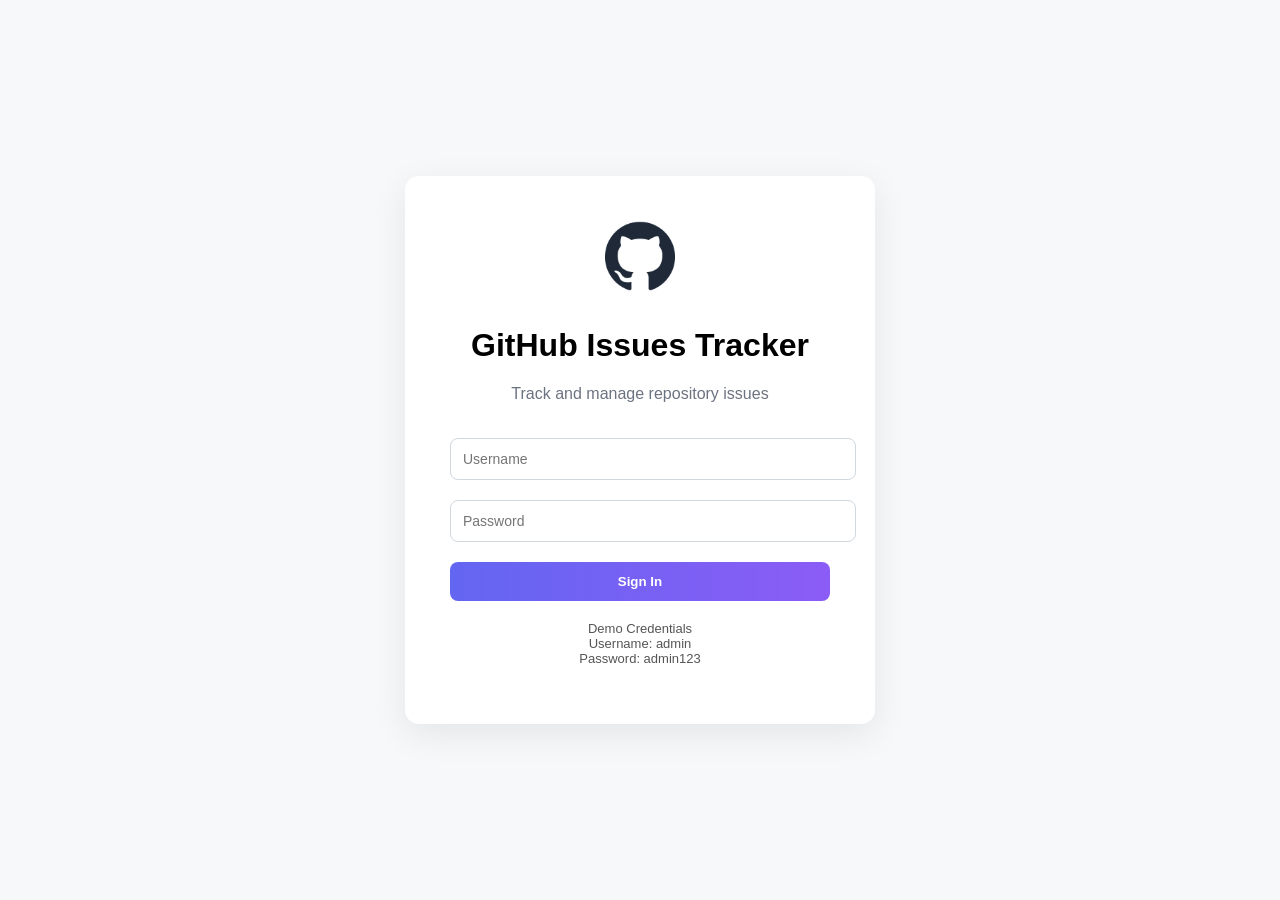
<file: index.html>
<!DOCTYPE html>
<html>
<head>
<meta charset="UTF-8">
<title>GitHub Issues Tracker</title>
<link rel="stylesheet" href="style.css">
</head>

<body class="login-body">

<div class="login-container">

<img src="assets/github-logo.png" class="logo">

<h1>GitHub Issues Tracker</h1>

<p class="subtitle">Track and manage repository issues</p>

<input id="username" type="text" placeholder="Username">
<input id="password" type="password" placeholder="Password">

<button onclick="login()">Sign In</button>

<p class="demo">
Demo Credentials<br>
Username: admin<br>
Password: admin123
</p>

</div>

<script src="login.js"></script>

</body>
</html>
</file>
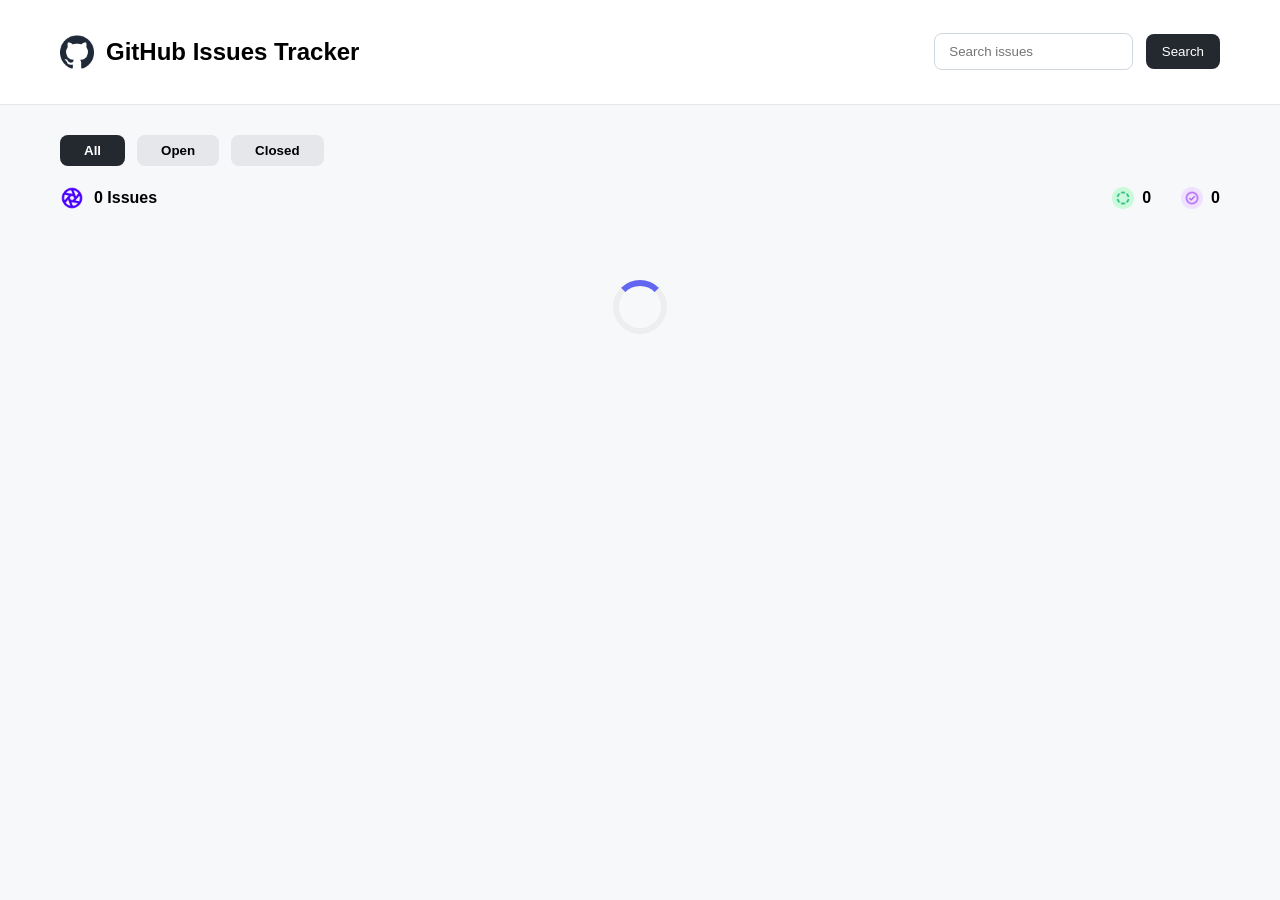
<file: dashboard.html>
<!DOCTYPE html>
<html>
<head>
<meta charset="UTF-8">
<title>Issues Dashboard</title>
<link rel="stylesheet" href="style.css">
</head>

<body>

<nav class="navbar">

<div class="nav-left">
<img src="assets/github-logo.png">
<h2>GitHub Issues Tracker</h2>
</div>

<div class="nav-right">
<input id="searchInput" type="text" placeholder="Search issues">
<button onclick="searchIssues()">Search</button>
</div>

</nav>


<section class="issues-header">

<div class="tabs">
<button class="tab active" onclick="filterIssues('all',event)">All</button>
<button class="tab" onclick="filterIssues('open',event)">Open</button>
<button class="tab" onclick="filterIssues('closed',event)">Closed</button>
</div>


<div class="issues-summary">

<div class="summary-left">
<img src="assets/Aperture.png">
<span id="issueCount">0 Issues</span>
</div>

<div class="summary-right">

<div class="status">
<img src="assets/Open-Status.png">
<span id="openCount">0</span>
</div>

<div class="status">
<img src="assets/Closed- Status .png">
<span id="closedCount">0</span>
</div>

</div>

</div>

</section>


<div id="spinner" class="spinner"></div>

<div id="issuesContainer" class="issues-grid"></div>

<div id="modal" class="modal"></div>

<script src="app.js"></script>

</body>
</html>
</file>
<file: style.css>
body{
margin:0;
font-family:-apple-system,BlinkMacSystemFont,Segoe UI,Helvetica,Arial;
background:#f6f8fa;
}



.login-body{
display:flex;
justify-content:center;
align-items:center;
height:100vh;
}

.login-container{
background:white;
padding:45px;
width:380px;
text-align:center;
border-radius:14px;
box-shadow:0 10px 35px rgba(0,0,0,0.08);
}

.logo{
width:70px;
margin-bottom:10px;
}

.subtitle{
color:#6b7280;
margin-bottom:25px;
}

.login-container input{
width:100%;
padding:12px;
margin:10px 0;
border-radius:8px;
border:1px solid #d0d7de;
font-size:14px;
}

.login-container button{
width:100%;
padding:12px;
border:none;
border-radius:8px;
background:linear-gradient(90deg,#6366f1,#8b5cf6);
color:white;
font-weight:600;
cursor:pointer;
margin-top:10px;
}

.demo{
margin-top:20px;
font-size:13px;
color:#555;
}



.navbar{
display:flex;
justify-content:space-between;
align-items:center;
padding:18px 60px;
background:white;
border-bottom:1px solid #e5e7eb;
}

.nav-left{
display:flex;
align-items:center;
gap:12px;
}

.nav-left img{
width:34px;
}

.nav-right input{
padding:10px 14px;
border:1px solid #d0d7de;
border-radius:8px;
}

.nav-right button{
padding:10px 16px;
background:#24292f;
color:white;
border:none;
border-radius:8px;
cursor:pointer;
margin-left:8px;
}



.issues-header{
padding:30px 60px;
}



.tabs{
display:flex;
gap:12px;
margin-bottom:20px;
}

.tab{
padding:8px 24px;
background:#e5e7eb;
border:none;
border-radius:8px;
cursor:pointer;
font-weight:600;
}

.tab.active{
background:#24292f;
color:white;
}



.issues-summary{
display:flex;
justify-content:space-between;
align-items:center;
}

.summary-left{
display:flex;
align-items:center;
gap:10px;
font-weight:600;
font-size:16px;
}

.summary-left img{
width:24px;
}

.summary-right{
display:flex;
gap:30px;
}

.status{
display:flex;
align-items:center;
gap:8px;
font-weight:600;
}

.status img{
width:22px;
}


.issues-grid{
display:grid;
grid-template-columns:repeat(auto-fit,minmax(280px,1fr));
gap:24px;
padding:0 60px 50px;
}



.card{
background:white;
padding:22px;
border-radius:14px;
box-shadow:0 8px 20px rgba(0,0,0,0.05);
cursor:pointer;
transition:0.25s;
}

.card:hover{
transform:translateY(-6px);
box-shadow:0 12px 28px rgba(0,0,0,0.08);
}

.card.open{
border-top:6px solid #2da44e;
}

.card.closed{
border-top:6px solid #8250df;
}

.card-header{
display:flex;
justify-content:space-between;
align-items:center;
margin-bottom:10px;
}

.issue-title{
font-size:16px;
font-weight:600;
}

.status-badge{
padding:6px 12px;
border-radius:20px;
font-size:12px;
font-weight:600;
text-transform:capitalize;
}

.status-badge.open{
background:#dafbe1;
color:#1a7f37;
}

.status-badge.closed{
background:#fbefff;
color:#8250df;
}

.issue-description{
font-size:14px;
color:#555;
margin-bottom:12px;
}

.issue-middle{
display:flex;
justify-content:space-between;
font-size:13px;
margin-bottom:10px;
}

.issue-footer{
display:flex;
justify-content:space-between;
font-size:12px;
color:#777;
}



.spinner{
border:6px solid #eee;
border-top:6px solid #6366f1;
width:42px;
height:42px;
border-radius:50%;
animation:spin 1s linear infinite;
margin:40px auto;
display:none;
}

@keyframes spin{
100%{transform:rotate(360deg);}
}


.modal{
position:fixed;
top:0;
left:0;
width:100%;
height:100%;
display:none;
background:rgba(0,0,0,0.45);
justify-content:center;
align-items:center;
}

.modal-content{
background:white;
padding:30px;
width:420px;
border-radius:14px;
box-shadow:0 10px 30px rgba(0,0,0,0.2);
}



@media(max-width:1024px){
.issues-grid{
grid-template-columns:repeat(2,1fr);
}
}

@media(max-width:600px){
.issues-grid{
grid-template-columns:1fr;
padding:0 20px 40px;
}

.navbar{
padding:16px 20px;
}

.issues-header{
padding:20px;
}
}
</file>
